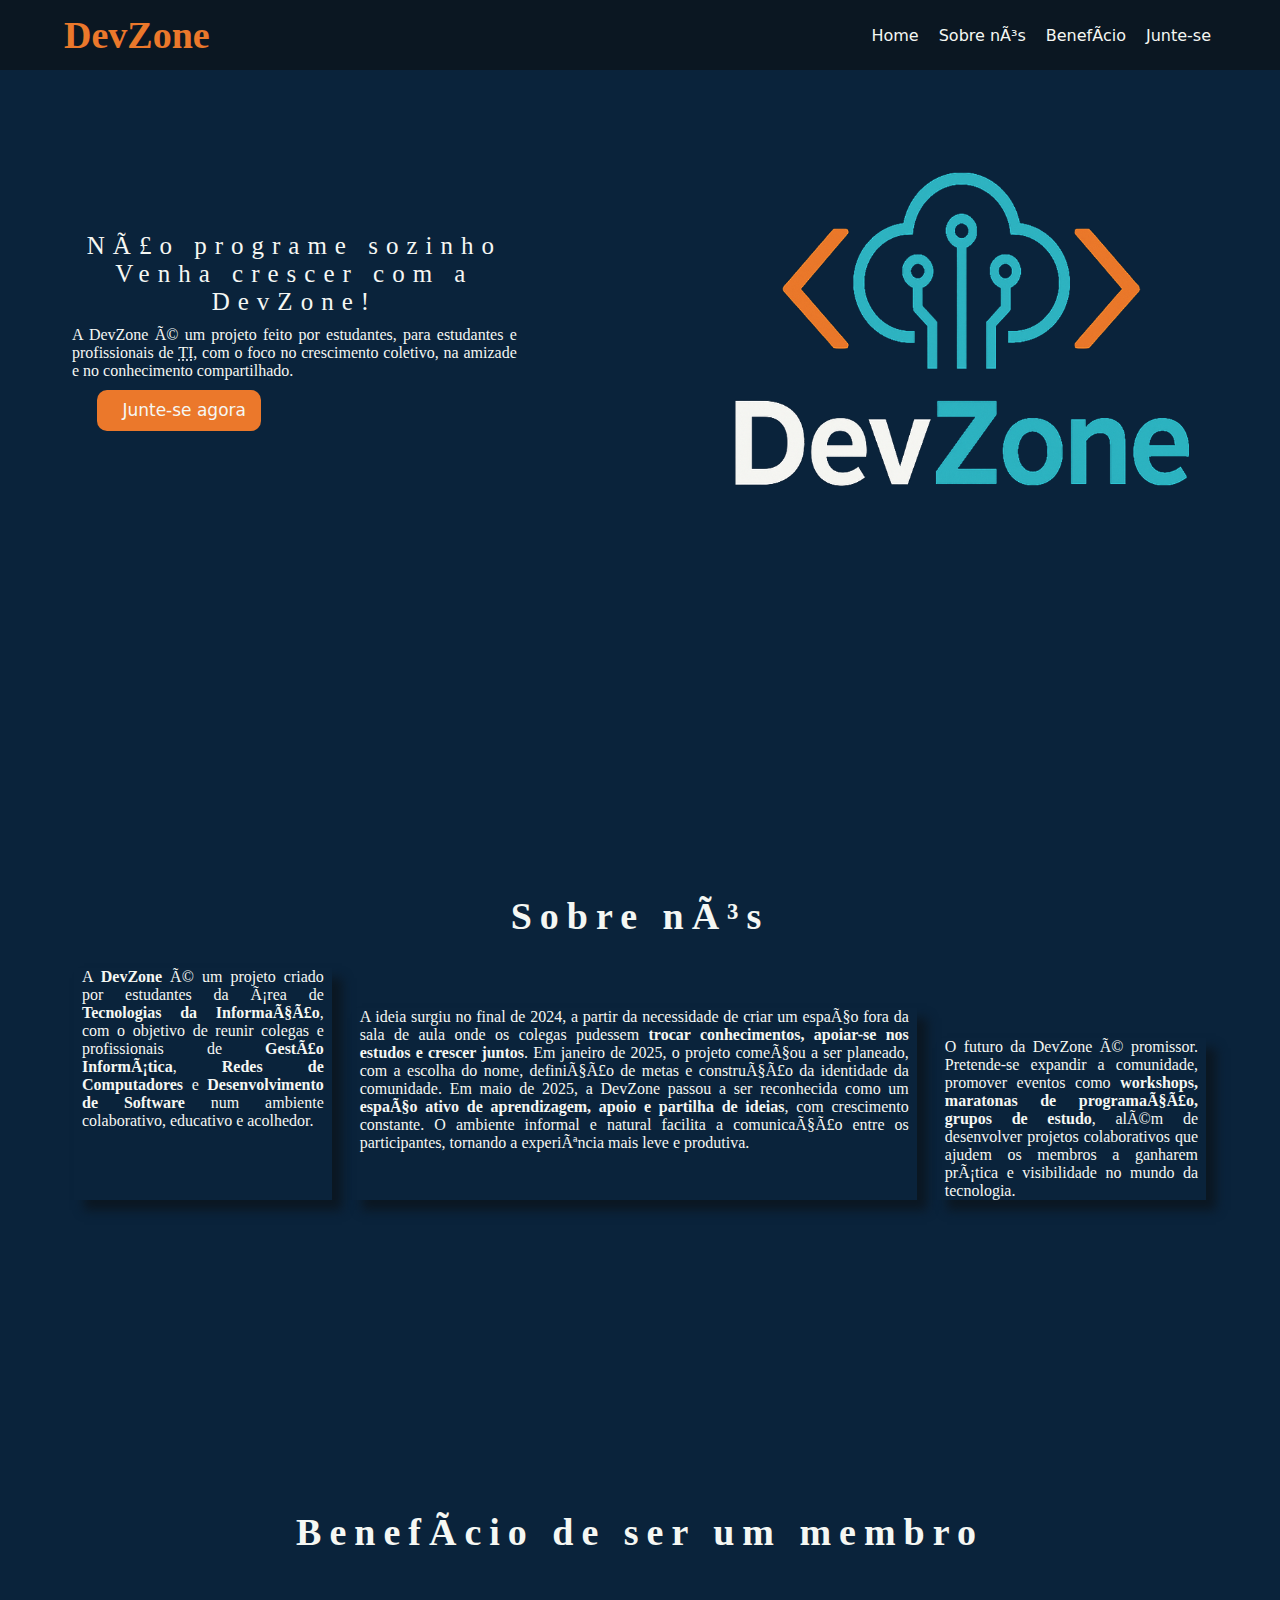
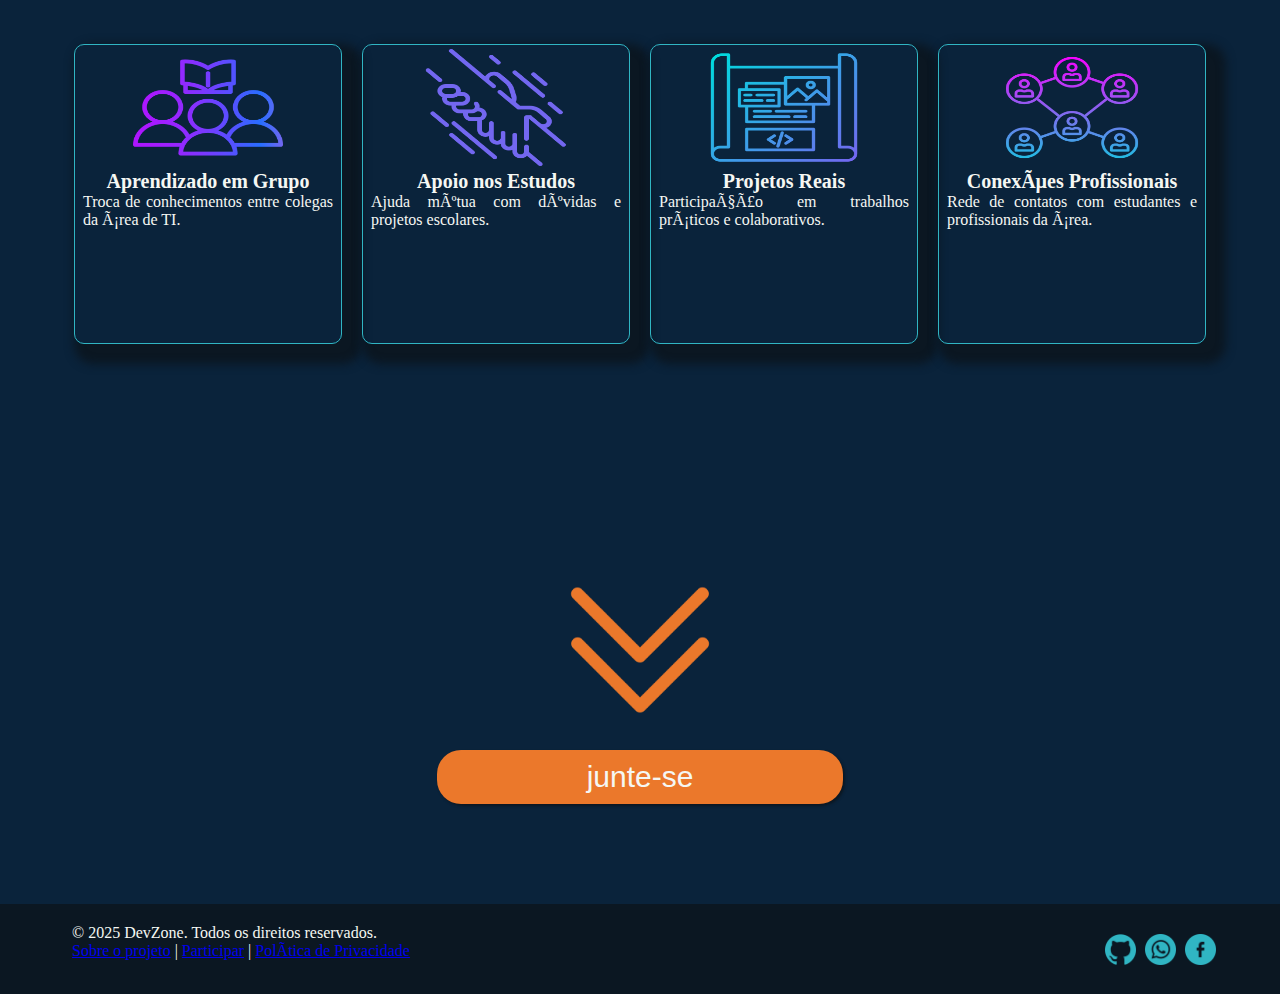
<file: index.html>
<!DOCTYPE html>
<html lang="pt-PT">

<head>
    <meta charsete="UTF-8">
    <meta name="Viewport" content="width=device-width, initial-scale=1.0">
    <meta name="author" content="Makumbani Eduardo Pedro">
    <link rel="stylesheet" href="src/style/style.css">
    <link rel="stylesheet" href="src/style/media.css">
    <link rel="shortcut icon" href="src/img/favicon_io/favicon.ico" type="image/x-icon">
    <title>DevZone</title>
</head>

<body>
    <header>
        <div class="DevZone-log">
            <h1>DevZone</h1>
        </div>
        <div class="navBar">
            <nav>
                <ul>
                    <li><a href="#home">Home</a></li>
                    <li><a href="#sobre">Sobre nós</a></li>
                    <li><a href="#beneficio">Benefício</a></li>
                    <li><a href="src/html_add/junte_se.html">Junte-se</a></li>
                </ul>
            </nav>
        </div>
    </header>
    <div style="height: 7rem;"></div>
    <main>
        <section id="home">
            <div class="walcame">
                <h2>Não programe sozinho Venha crescer com a DevZone!</h2>
                <p>A DevZone é um projeto feito por estudantes, para estudantes e profissionais de
                        <abbr title="Tecnologias da Informação">TI</abbr>, com o foco no crescimento coletivo,
                    na amizade e no conhecimento compartilhado.
                </p>
                <div class="bt_justaSe">
                    <button type="button"><a href="src/html_add/junte_se.html">Junte-se agora</a></button>
                </div>

            </div>
            <div class="DevZone_logo">
                <img src="src/img/logoDevZone.png" alt="DevZone_logo" >
            </div>
        </section>
        <section id="sobre">
            <h3 class="head">Sobre nós</h3>
            <div class="sobre">
                <div class="block_1">
                    <p>
                        A <strong>DevZone</strong> é um projeto criado por estudantes da área de <strong>Tecnologias da
                            Informação</strong>, com o objetivo de reunir colegas e profissionais de <b>Gestão
                            Informática</b>,<b> Redes de Computadores</b> e <b>Desenvolvimento de Software</b> num
                        ambiente colaborativo, educativo e acolhedor.
                    </p>
                </div>
                <div class="block_2">
                    <p>
                        A ideia surgiu no final de 2024, a partir da necessidade de criar um espaço fora da sala de aula
                        onde os colegas pudessem <strong>trocar conhecimentos, apoiar-se nos estudos e crescer
                            juntos</strong>. Em janeiro de 2025, o projeto começou a ser planeado, com a escolha do
                        nome, definição de metas e construção da identidade da comunidade. Em maio de 2025, a DevZone
                        passou a ser reconhecida como um <strong>espaço ativo de aprendizagem, apoio e partilha de
                            ideias</strong>, com crescimento constante. O ambiente informal e natural facilita a
                        comunicação entre os participantes, tornando a experiência mais leve e produtiva.
                    </p>
                </div>
                <div class="block_3">
                    <p>O futuro da DevZone é promissor. Pretende-se expandir a comunidade, promover eventos como
                        <strong> workshops, maratonas de programação, grupos de estudo</strong>, além de desenvolver
                        projetos colaborativos que ajudem os membros a ganharem prática e visibilidade no mundo da
                        tecnologia.
                    </p>
                </div>


            </div>
        </section>
        <section id="beneficio">
            <h3 class="head">Benefício de ser um membro</h3>
            <div class="servico">
                <div class="form">
                    <img src="src/img/beneficio/aprendizado_em_grupo.png" alt="Aprendizado em Grupo" width="150px"
                        height="125px">
                    <h4>Aprendizado em Grupo</h4>
                    <p>Troca de conhecimentos entre colegas da área de TI.</p>
                </div>
                <div class="form">
                    <img src="src/img/beneficio/apoi no estudo.png" alt="Apoiu nos estuod" width="150px" height="125px">
                    <h4>Apoio nos Estudos</h4>
                    <p>Ajuda mútua com dúvidas e projetos escolares.</p>
                </div>
                <div class="form">
                    <img src="src/img/beneficio/projeto real.png" alt="Projeto real" width="150px" height="125px">
                    <h4>Projetos Reais</h4>
                    <p>Participação em trabalhos práticos e colaborativos.</p>

                </div>
                <div class="form">
                    <img src="src/img/beneficio/conexoes_professional.png" alt="conexoes professional" width="150px"
                        height="125px">
                    <h4>Conexões Profissionais</h4>
                    <p>Rede de contatos com estudantes e profissionais da área.</p>
                </div>
            </div>
        </section>
        <section id="CTA">
            <div class="seta">
                <img src="src/img/seta-para-baixo.png" alt="seta-para-baixo" height="200px" width="200px">
            </div>
            <button class="bt_for"><a href="src/html_add/junte_se.html">junte-se</a></button>
        </section>
    </main>
    <footer class="cont">
        <div class="footer_cont">
            <p>&copy; 2025 DevZone. Todos os direitos reservados.</p>
            <p><a href="#sobre">Sobre o projeto</a> | <a href="#">Participar</a> | <a href="#">Política de Privacidade</a>
            </p>
        </div>
        <div class="social_net">
            <a href="#"><img src="src/img/icones/github_icone.png" alt="GitHub"></a>
            <a href="#"><img src="src/img/icones/whatsapp_icone2.png" alt="WhatsApp"></a>
            <a href="#"><img src="src/img/icones/facebook-icone.png" alt="Facebook"></a>
        </div>
    </footer>
</body>

</html>
</file>
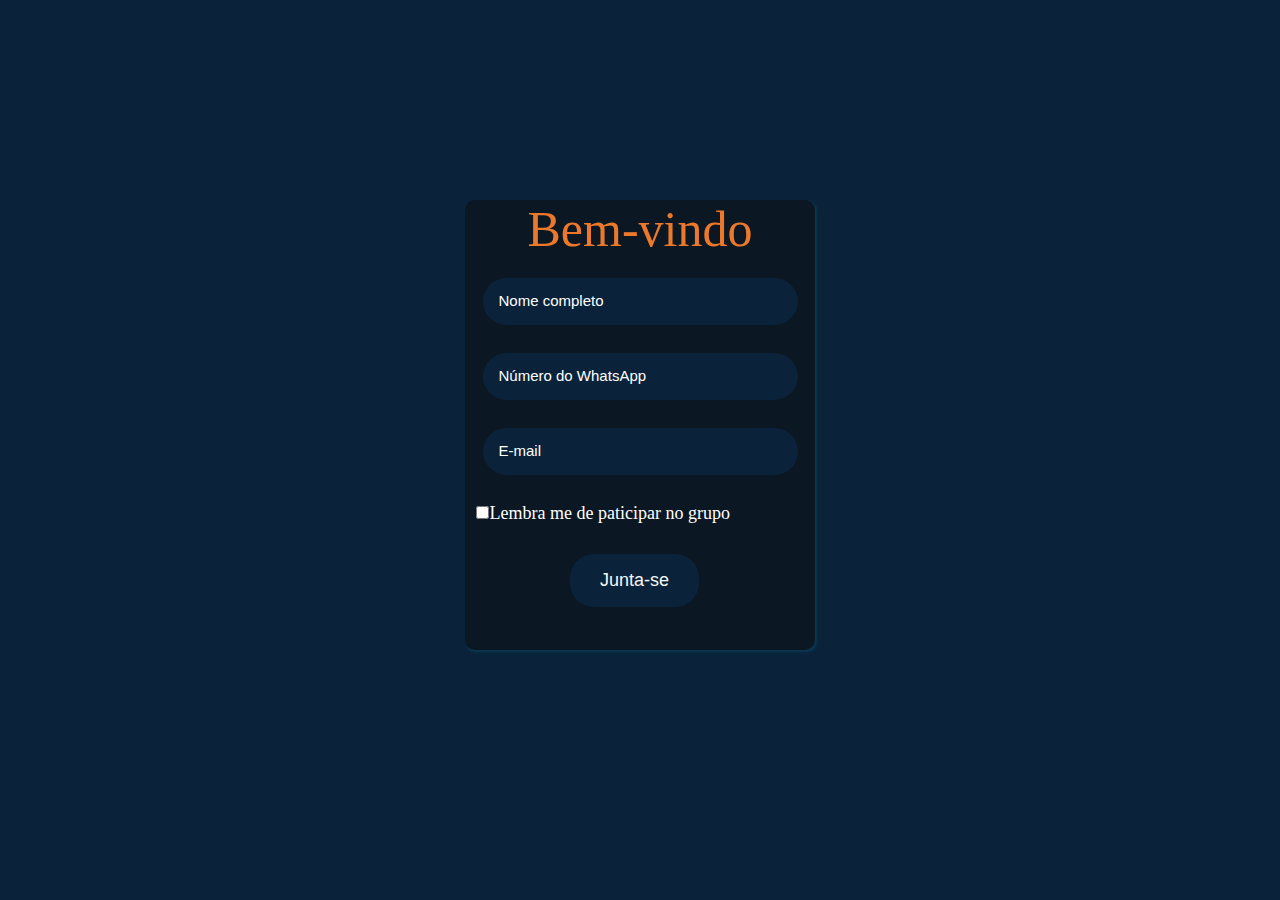
<file: junte_se.html>
<!DOCTYPE html>
<html lang="pt-PT">
<head>
    <meta charset="UTF-8">
    <meta name="viewport" content="width=device-width, initial-scale=1.0">
    <link rel="stylesheet" href="/src/style/login.css">
    <title>Junta-se</title>
</head>
<body>
    <form id="login">
        <h1>Bem-vindo</h1>
        <div class="campo">
            <input type="text" name="nome" id="nome" placeholder="Nome completo" required> <br>
            <input type="number" name="numero" id="numero" placeholder="Número do WhatsApp" required> <br>
            <input type="email" name="e-mail" id="e-mail" placeholder="E-mail">
        </div>
        <div class="lemb_then">
                <input type="checkbox" name="lemb" id="lemb" style="margin-right: 1px; accent-color: #0a233b;">Lembra me de paticipar no grupo
        </div>
        <button type="submit"><a href="../../index.html">Junta-se</a></button>
    </form>
</body>
</html>
</file>
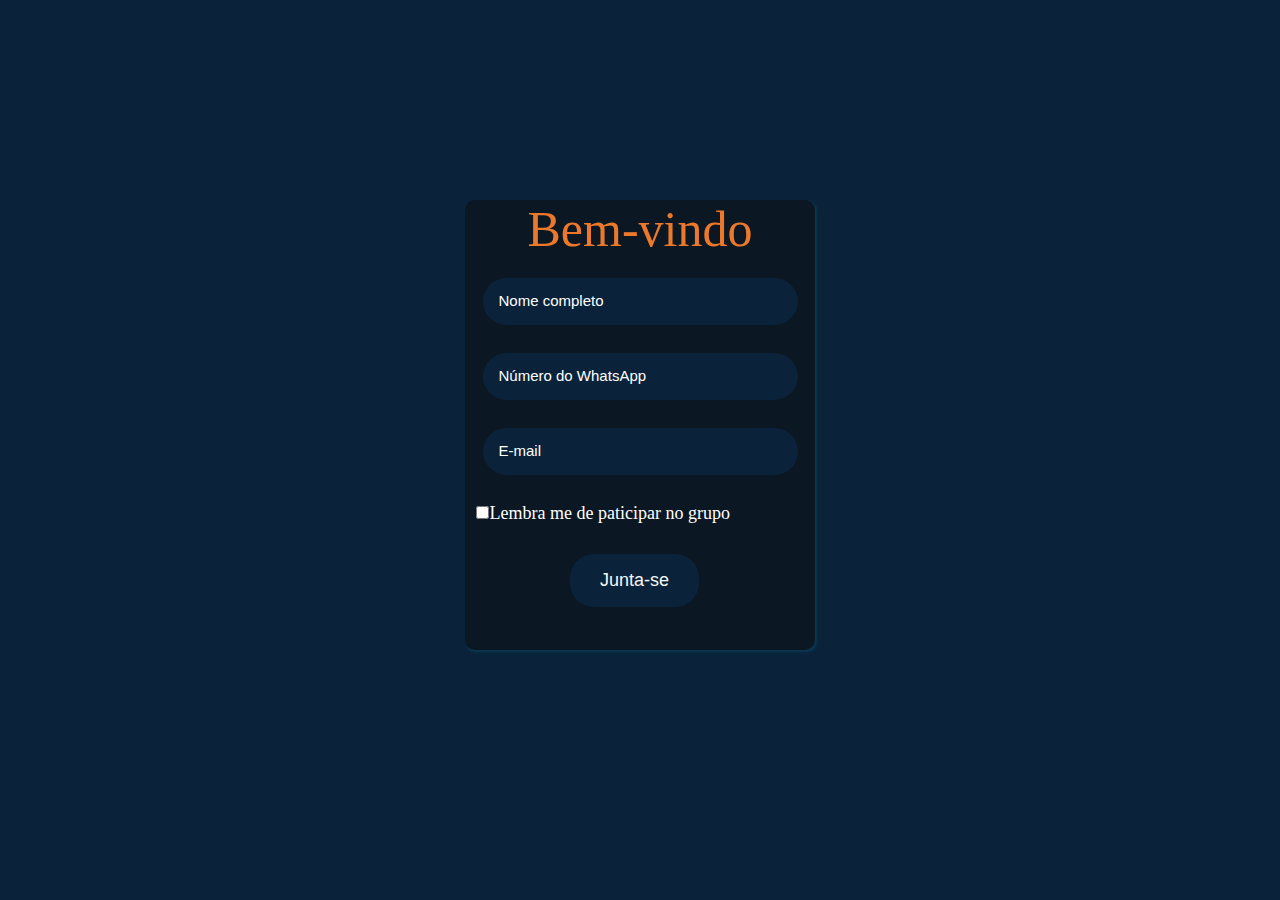
<file: src/html_add/junte_se.html>
<!DOCTYPE html>
<html lang="pt-PT">
<head>
    <meta charset="UTF-8">
    <meta name="viewport" content="width=device-width, initial-scale=1.0">
    <link rel="stylesheet" href="/src/style/login.css">
   <link rel="shortcut icon" href="src/img/favicon_io/favicon.ico" type="image/x-icon">
    <title>Junta-se</title>
</head>
<body>
    <form id="login">
        <h1>Bem-vindo</h1>
        <div class="campo">
            <input type="text" name="nome" id="nome" placeholder="Nome completo" required> <br>
            <input type="number" name="numero" id="numero" placeholder="Número do WhatsApp" required> <br>
            <input type="email" name="e-mail" id="email" placeholder="E-mail">
        </div>
        <div class="lemb_then">
                <input type="checkbox" name="lemb" id="lemb" style="margin-right: 1px; accent-color: #0a233b;">Lembra me de paticipar no grupo
        </div>
        <button type="submit" onclick="juntaSe()"><a href="#">Junta-se</a></button>
    </form>
    <script src="../js/script_junteSe.js"></script>
</body>
</html>
</file>
<file: src/style/style.css>
:root {
    --Azul_scuro: #0b1722;
    --laranja: #eb782b;
    --darkorange: #eb782b28;
    --bra: #f5f7f3;
    --azul: #30b5c3;
    --Azuli: #0a233b;

}

* {
    margin: 0%;
    padding: 0%;
    box-sizing: border-box;
}

html {
    font-size: 62.5%;
    scroll-behavior: smooth;
}

body {
    background-color: var(--Azuli);
    color: var(--bra);
    font-size: 1.6rem;


}

header {
    width: 100%;
    height: 7rem;
    background-color: var(--Azul_scuro);
    display: flex;
    justify-content: space-between;
    align-items: center;
    position: fixed;
}

.DevZone-log {
    color: var(--laranja);
    font-size: 1.9rem;
    margin-left: 5%;
}

.navBar {
    margin-right: 5%;
}

.navBar ul {
    display: flex;
    list-style-type: none;

}

.navBar ul a,
.walcame button a {
    color: var(--bra);
    margin-left: 1rem;
    padding: 0.2rem 0.5rem 0rem 0.5rem;
    text-decoration: none;
    cursor: pointer;
    font-weight: 100;
    font-family: system-ui, -apple-system, BlinkMacSystemFont, 'Segoe UI', Roboto, Oxygen, Ubuntu, Cantarell, 'Open Sans', 'Helvetica Neue', sans-serif;
}

.navBar ul a:hover {
    border-top: 0.2rem solid var(--laranja);
}

#home {
    display: flex;
    justify-content: space-between;
    width: 90%;
    margin-left: 5%;
    margin-right: 5%;
}

.walcame {
    display: flex;
    flex-direction: column;
    justify-content: center;
    margin-top: 10rem;
    width: 40%;
}

.DevZone_logo {
    margin-top: 10rem;
    width: 60%;
    text-align: end;
}

.DevZone_logo img{
    width: 500px;
}

h2 {
    text-align: center;
    letter-spacing: .8rem;
    font-size: 2.5rem;
    margin-bottom: 1rem;
    font-weight: 400;

}

.bt_justaSe {
    width: 50%;
    margin-top: 1rem;
    display: flex;
    justify-content: center;

}

.bt_justaSe button {
    width: auto;
    padding: 1rem;
    border-radius: 1rem;
    border: none;
    font-size: 1.7rem;
    background-color: var(--laranja);
    cursor: pointer;
   
}

.bt_justaSe button:hover {
    letter-spacing: 0.1rem;
    transform: translate(-1, -1);
    text-transform: uppercase;
    box-shadow: 0px 1px 50px 0px var(--laranja);
}



#sobre {
    margin-top: 40rem;
    margin-left: 5%;
    margin-right: 5%;
    text-align: justify;
}

.sobre {
    display: flex;
}

.head {
    text-align: center;
    letter-spacing: .8rem;
    font-size: 3.8rem;
    margin-bottom: 2rem;
}

.block_1,
.block_2,
.block_3 {
    margin: 1rem;
    box-shadow: 10px 10px 10px #0b1722;

}

.block_2 {
    margin-top: 5rem;
}

.block_3 {
    margin-top: 8rem
}


#beneficio {
    margin-top: 30rem;
    width: 90%;
    margin-left: 5%;
    margin-right: 5%;
    height: 60vh;
}

.servico {
    display: flex;

}

.form {
    display: flex;
    border: 1px solid var(--azul);
    border-radius: 10px;
    box-shadow: 10px 10px 10px 10px #0b1722;
    height: 30rem;
    width: 30%;
    max-width: 33.3%;
    margin: 0rem 1rem;
    margin-top: 7rem;
    align-items: center;
    flex-direction: column;
    transition: 1s;
}

.form:hover {
    background-color: var(--Azul_scuro);
    box-shadow: rgba(0, 0, 255, 0.25) 0px 50px 100px -20px, rgba(255, 0, 0, 0.3) 0px 30px 60px -30px, rgba(0, 128, 255, 0.35) 0px -2px 6px 0px inset;
    margin-top: -0.1rem;

}

.form h4 {
    font-size: 2rem;
}

.form h4,
p {
    margin-left: 0.8rem;
    margin-right: 0.8rem;
    text-align: justify;

}


#CTA {
    margin-top: 10rem;
    width: 90%;
    margin-left: 5%;
    margin-right: 5%;
}

#CTA .seta img {
    display: flex;
    justify-content: center;
    margin: auto;
}

#CTA .bt_for {
    display: block;
    margin: auto;
    margin-top: 0px;
    padding: 10px 150px;
    border-radius: 24px;
    border: none;
    color: var(--bra);
    background-color: var(--laranja);
    font-size: 3rem;
    box-shadow: var(--Azul_scuro) 1.95px 1.95px 2.6px;


}


#CTA .bt_for a {
    text-decoration: none;
    color: var(--bra);
}


#CTA .bt_for a:hover {
    text-decoration: underline;
    letter-spacing: .2rem;
    transform: translate(-3, -3);
    text-transform: uppercase;
}

.cont {
    display: flex;
    justify-content: space-between;
    background-color: var(--Azul_scuro);
    height: 100%;
    margin-top: 10rem;
    width: 100%;
    height: 9rem;
}

.footer_cont {
    display: flex;
    flex-direction: column;
    margin-top: 2rem;
    margin-left: 5%;

}

.social_net {
    margin-top: 2rem;
    margin-right: 5%;
}

.social_net a img {
    margin-top: 1rem;
    margin-left: .5rem;
    width: 3.1rem;
    height: 3.1rem;
}
</file>
<file: src/style/media.css>
@media(max-width: 900px) {

    .walcame {
        display: flex;
        align-items: center;
    }

    .DevZone_logo img {
        width: 400px;
    }

    h2 {
        letter-spacing: .8rem;
        font-size: 2.2rem;

    }

    .bt_justaSe {
        width: 70%;
    }


    .sobre {
        display: block;
    }

    .block_1,
    .block_2,
    .block_3 {
        margin: 0rem;
        box-shadow: none;

    }

    .block_3 {
        display:none;
        margin-top: 0rem
    }


    .form h4 {
        text-align: center;
    }

    .form p {
        text-align: center;

    }

}
</file>
<file: src/style/login.css>
:root {
    --Azul_scuro: #0b1722;
    --laranja: #eb782b;
    --darkorange: #eb782b28;
    --bra: #f5f7f3;
    --azul: #30b5c3;
    --Azuli: #0a233b;

}

* {
    margin: 0%;
    padding: 0%;
    box-sizing: border-box;
    outline: none;
}

html {
    font-size: 62.5%;
    scroll-behavior: smooth;
}

body {
    background-color: var(--Azuli);
    color: #fff;
    font-weight: 100;
    font-size: 1.8rem;
}

#login {
    margin: 200px auto;
    border: none;
    border-radius: 1rem;
    width: 35rem;
    height: 45rem;
    background-color: var(--Azul_scuro);
    box-shadow: #00e5ff1e 1.95px 1.95px 2.6px;
}

h1 {
    margin-top: 4rem;
    margin-bottom: 2rem;
    font-weight: 400;
    text-align: center;
    font-size: 5rem;
    color: var(--laranja);
    font-weight: 100;
}

.campo input {
    width: 90%;
    margin-left: 5%;
    margin-right: 5%;
    margin-bottom: 2.8rem;
    padding: 1.6rem;
    background-color: #0a233b;
    border: none;
    border-radius: 24px;
    color: var(--bra);

}


::placeholder {
    color: #fff;
    font-size: 1.5rem;
    font-weight: 100;
}

.lemb_then {
    margin-left: 3%;
    margin-right: 5%;
    margin-bottom: 2rem;
}


button {
    margin-left: 30%;
    margin-top: 1rem;
    margin-bottom: 2rem;
    padding: 1.6rem;
    padding-left: 3rem;
    padding-right: 3rem;
    background-color: #0a233b;
    border: none;
    border-radius: 24px;
}

button a {
    text-decoration: none;
    color: var(--bra);
    font-size: 1.8rem;
}


button:hover {
    text-decoration: underline;
    box-shadow: 1px 1px 10px 10px #c35f30;

}
</file>
